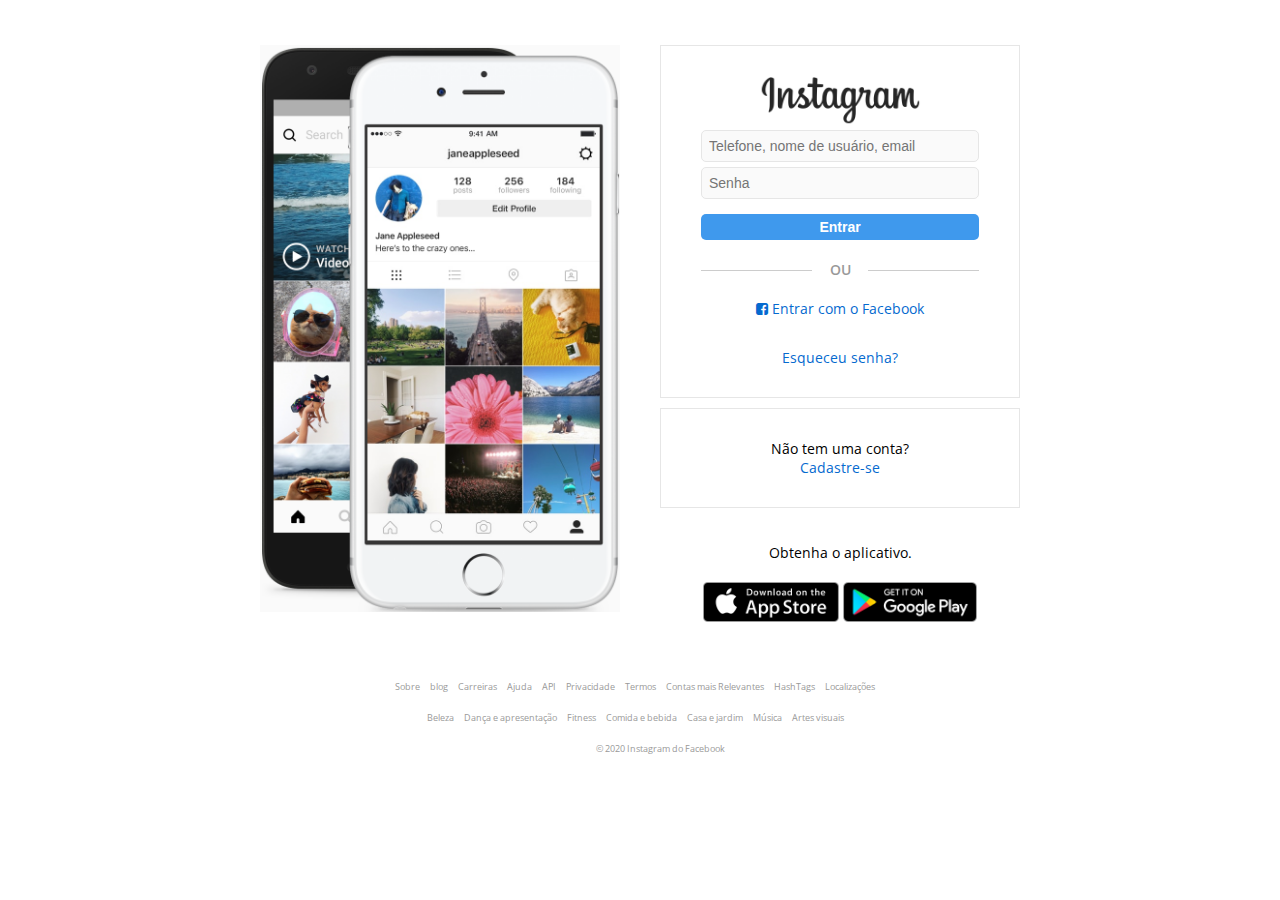
<file: Recriando_Pagina_Inicial_Instagram/index.html>
<!DOCTYPE html>
<html>
    <head>
        <title>Instagram | Login</title>
        <meta charset="UTF-8">
        <meta name="viewport" content="width=device-width, initial-scale=1.0">
        <link rel="stylesheet" href="https://maxcdn.bootstrapcdn.com/font-awesome/4.7.0/css/font-awesome.min.css">
        <link rel="stylesheet" href="css/styles.css">
    </head>
    <body>
        <main id="login">
            <div class="login__column">
                <img src="images/phoneImage.png" class="login__phone" />
            </div>
            <div class="login__column">
                <div class="login__box">
                    <img src="images/loginLogo.png" class="login__logo" />
                    <form class="login__form">
                        <input type="text" name="user" placeholder="Telefone, nome de usuário, email" required />
                        <input type="password" name="password" placeholder="Senha" required />
                        <input type="submit" value="Entrar" />
                    </form>
                    <span class="login__divider">OU</span>
                    <a href="#" class="login__link">
                        <i class="fa fa-facebook-square"></i>
                        Entrar com o Facebook
                    </a>
                    <a href="#" class="login__link login__link--small">Esqueceu senha?</a>
                </div>
                <div class="login__box">
                    <span>Não tem uma conta?</span> <a href="#" class="login__link">Cadastre-se</a>
                </div>
                <div class="login__box--transparent">
                    <span>Obtenha o aplicativo.</span>
                    <div class="login__appstores">
                        <img src="images/ios.png" class="login__appstore" alt="Apple appstore logo" title="Apple appstore logo" />
                        <img src="images/android.png" class="login__appstore" alt="Android appstore logo" title="Android appstore logo" />
                    </div>
                </div>
            </div>
        </main>
        <footer class="footer">
            <div class="footer__column">
                <nav class="footer__nav">
                    <ul class="footer__list">
                        <li class="footer__list-item"><a href="#" class="footer__link">Sobre</a></li>
                        <li class="footer__list-item"><a href="#" class="footer__link">blog</a></li>
                        <li class="footer__list-item"><a href="#" class="footer__link">Carreiras</a></li>
                        <li class="footer__list-item"><a href="#" class="footer__link">Ajuda</a></li>
                        <li class="footer__list-item"><a href="#" class="footer__link">API</a></li>
                        <li class="footer__list-item"><a href="#" class="footer__link">Privacidade</a></li>
                        <li class="footer__list-item"><a href="#" class="footer__link">Termos</a></li>
                        <li class="footer__list-item"><a href="#" class="footer__link">Contas mais Relevantes</a></li>
                        <li class="footer__list-item"><a href="#" class="footer__link">HashTags</a></li>
                        <li class="footer__list-item"><a href="#" class="footer__link">Localizações</a></li>
                    </ul>
                    <ul class="footer__list">
                        <li class="footer__list-item"><a href="#" class="footer__link">Beleza</a></li>
                        <li class="footer__list-item"><a href="#" class="footer__link">Dança e apresentação</a></li>
                        <li class="footer__list-item"><a href="#" class="footer__link">Fitness</a></li>
                        <li class="footer__list-item"><a href="#" class="footer__link">Comida e bebida</a></li>
                        <li class="footer__list-item"><a href="#" class="footer__link">Casa e jardim</a></li>
                        <li class="footer__list-item"><a href="#" class="footer__link">Música</a></li>
                        <li class="footer__list-item"><a href="#" class="footer__link">Artes visuais</a></li>
                    </ul>
                    <ul>
                         <span>© 2020 Instagram do Facebook</span>
                    </ul>
                </nav>
            </div>
        </footer>
    </body>
</html>
</file>
<file: Recriando_Pagina_Inicial_Instagram/css/styles.css>
@import url("https://fonts.googleapis.com/css?family=Open+Sans:300,400,600");
@import "globals.css";
@import "login.css";
@import "footer.css";
@import "mobile.css";
</file>
